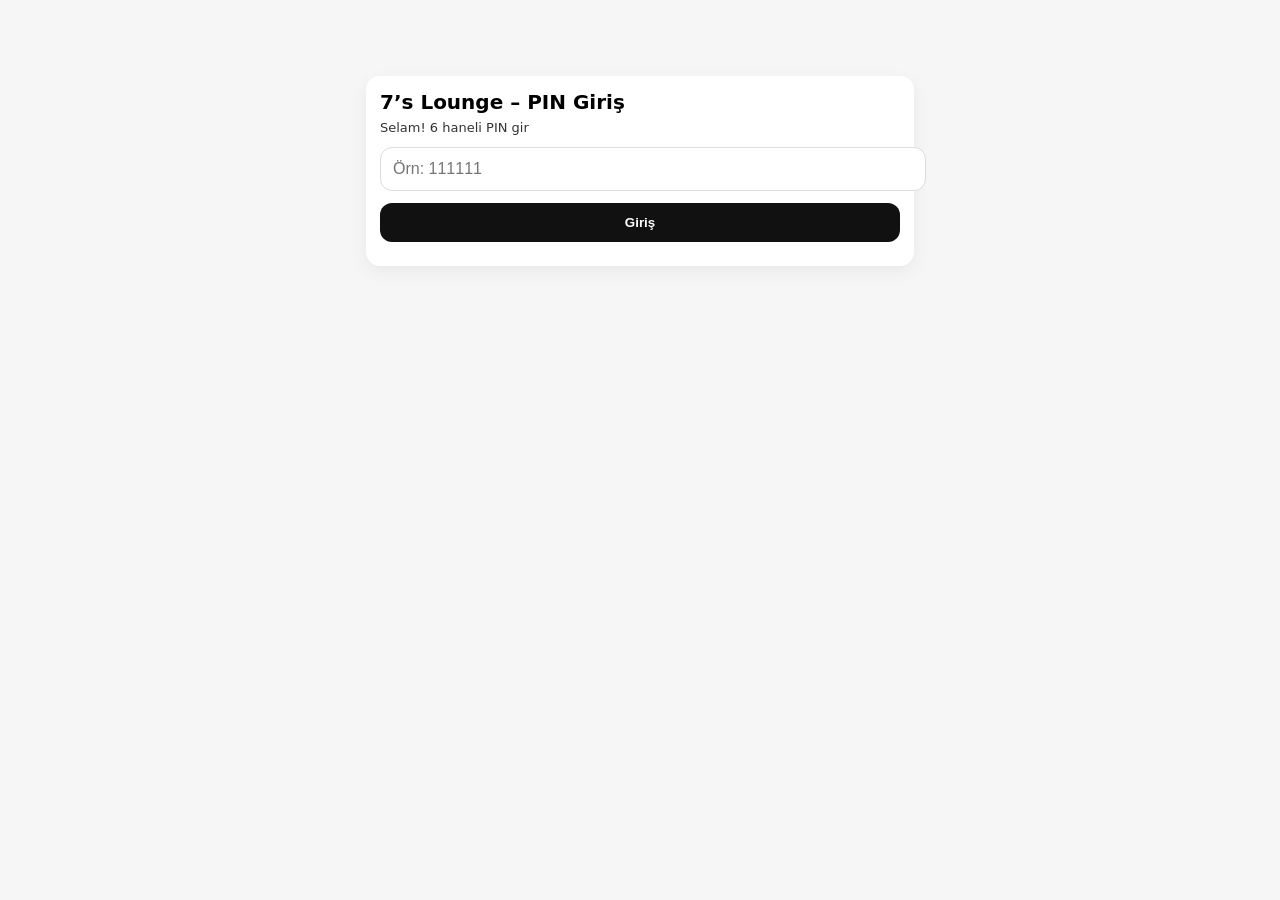
<file: admin/index.html>
<!doctype html>
<html>
<head>
<meta charset="utf-8">
<meta name="viewport" content="width=device-width,initial-scale=1">
<title>7's Lounge – Admin</title>
<link rel="stylesheet" href="/assets/style.css">
</head>
<body>

<div class="header">
  <b>7's Lounge</b>
  <span class="small" id="userInfo"></span>
  <div>
    <a class="badge" href="/admin/profile.html">Profil</a>
    <a class="badge" href="#" id="logout">Çıkış</a>
  </div>
</div>

<div class="wrap">

  <div class="card" id="adminBox" style="display:none">
    <div style="font-weight:900;font-size:18px">Yeni Etkinlik (Sadece Admin)</div>
    <input class="input" id="title" placeholder="Etkinlik adı">
    <input class="input" id="date" type="date" style="margin-top:8px">

    <div class="row" style="margin-top:8px">
      <input class="input" id="vip"  type="number" placeholder="VIP masa">
      <input class="input" id="gold" type="number" placeholder="GOLD masa">
      <input class="input" id="st"   type="number" placeholder="ST masa">
    </div>

    <button class="btn primary" id="create" style="margin-top:10px;width:100%">Etkinliği Oluştur</button>
  </div>

  <div id="events"></div>

</div>

<script src="/assets/app.js"></script>
<script>
logout.onclick = doLogout;

async function load(){
  const me = await whoAmI();
  if(me){
    userInfo.innerText = me.name + " (" + me.role + ")";
    if(me.role === "admin") adminBox.style.display = "block";
  }

  const r = await apiGet('events.list');
  if(!r.ok){
    events.innerHTML = `<div class="card"><b>Hata:</b> ${esc(r.error||'')}</div>`;
    return;
  }

  events.innerHTML = r.events.map(e=>`
    <div class="card">
      <b>${esc(e.title)}</b><br>
      <span class="small">${esc(e.event_date)}</span>
      <div style="height:10px"></div>
      <button class="btn primary" onclick="openEv(${e.id})">Aç</button>
    </div>
  `).join('');
}

function openEv(id){
  location.href="/admin/event.html?event_id="+encodeURIComponent(id);
}

create && (create.onclick = async ()=>{
  const titleV = title.value.trim();
  const dateV = date.value;
  const vipN  = +vip.value||0;
  const goldN = +gold.value||0;
  const stN   = +st.value||0;

  if(!titleV || !dateV){ alert('Eksik bilgi'); return; }

  const r = await apiPost('event.create',{title:titleV,event_date:dateV});
  if(!r.ok){ alert('Event hatası: '+(r.error||'')); return; }

  const s = await apiPost('tables.seed',{vip:vipN,gold:goldN,st:stN});
  if(!s.ok){ alert('Masa seed hatası'); return; }

  alert('Etkinlik oluşturuldu');
  load();
});

load();
</script>

</body>
</html>
</file>
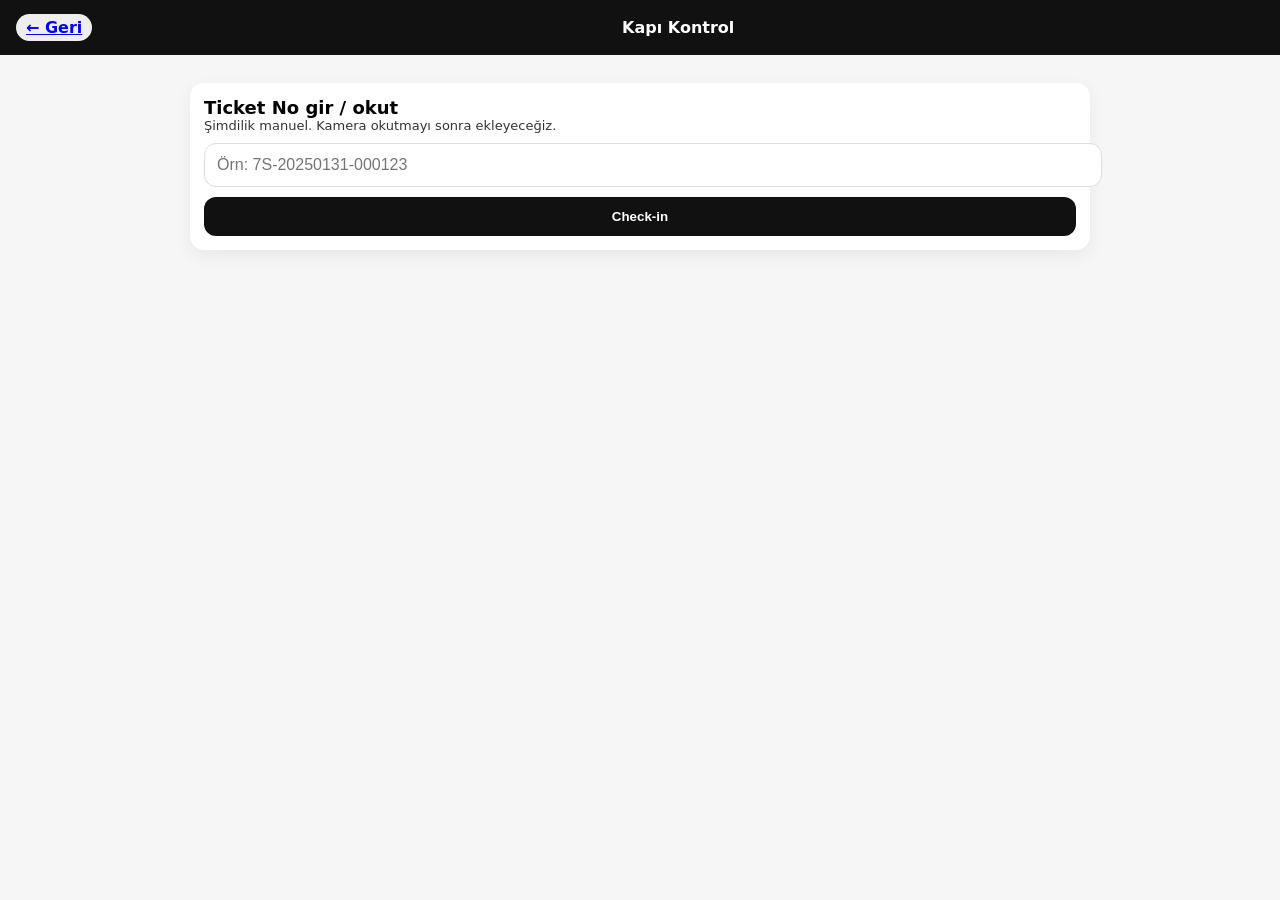
<file: admin/door.html>
<!doctype html>
<html>
<head>
  <meta charset="utf-8" />
  <meta name="viewport" content="width=device-width,initial-scale=1" />
  <title>Kapı Kontrol</title>
  <link rel="stylesheet" href="/assets/style.css">
</head>
<body>
  <div class="header">
    <a class="badge" href="/admin/index.html">← Geri</a>
    <div><b>Kapı Kontrol</b></div>
    <span></span>
  </div>

  <div class="wrap">
    <div class="card">
      <div style="font-weight:800;font-size:18px">Ticket No gir / okut</div>
      <div class="small">Şimdilik manuel. Kamera okutmayı sonra ekleyeceğiz.</div>
      <div style="height:10px"></div>
      <input class="input" id="t" placeholder="Örn: 7S-20250131-000123" />
      <div style="height:10px"></div>
      <button class="btn primary" id="go" style="width:100%">Check-in</button>
    </div>

    <div id="out"></div>
  </div>

  <script src="/assets/app.js"></script>
  <script>
    const $ = (id) => document.getElementById(id);
    
    $("go").onclick = async () => {
      const ticket_no = $("t").value.trim();
      if(!ticket_no) return;
      $("out").innerHTML = `<div class="card">Kontrol ediliyor…</div>`;
      const r = await apiPost("ticket.checkin", {ticket_no});
      if(!r.ok){
        $("out").innerHTML = `<div class="card"><b>Hata:</b> ${esc(r.error||"")}</div>`;
        return;
      }
      $("out").innerHTML = `
        <div class="card">
          <div style="font-weight:900;font-size:20px">✅ Giriş OK</div>
          <div class="small">Masa Ref: <b>${esc(r.group_code)}</b></div>
          <div class="small">Gelen: <b>${r.checked_in}</b> / Satılan: <b>${r.sold}</b> / Max: <b>${r.max_capacity}</b></div>
        </div>`;
      $("t").value = "";
      $("t").focus();
    };
  </script>
</body>
</html>
</file>
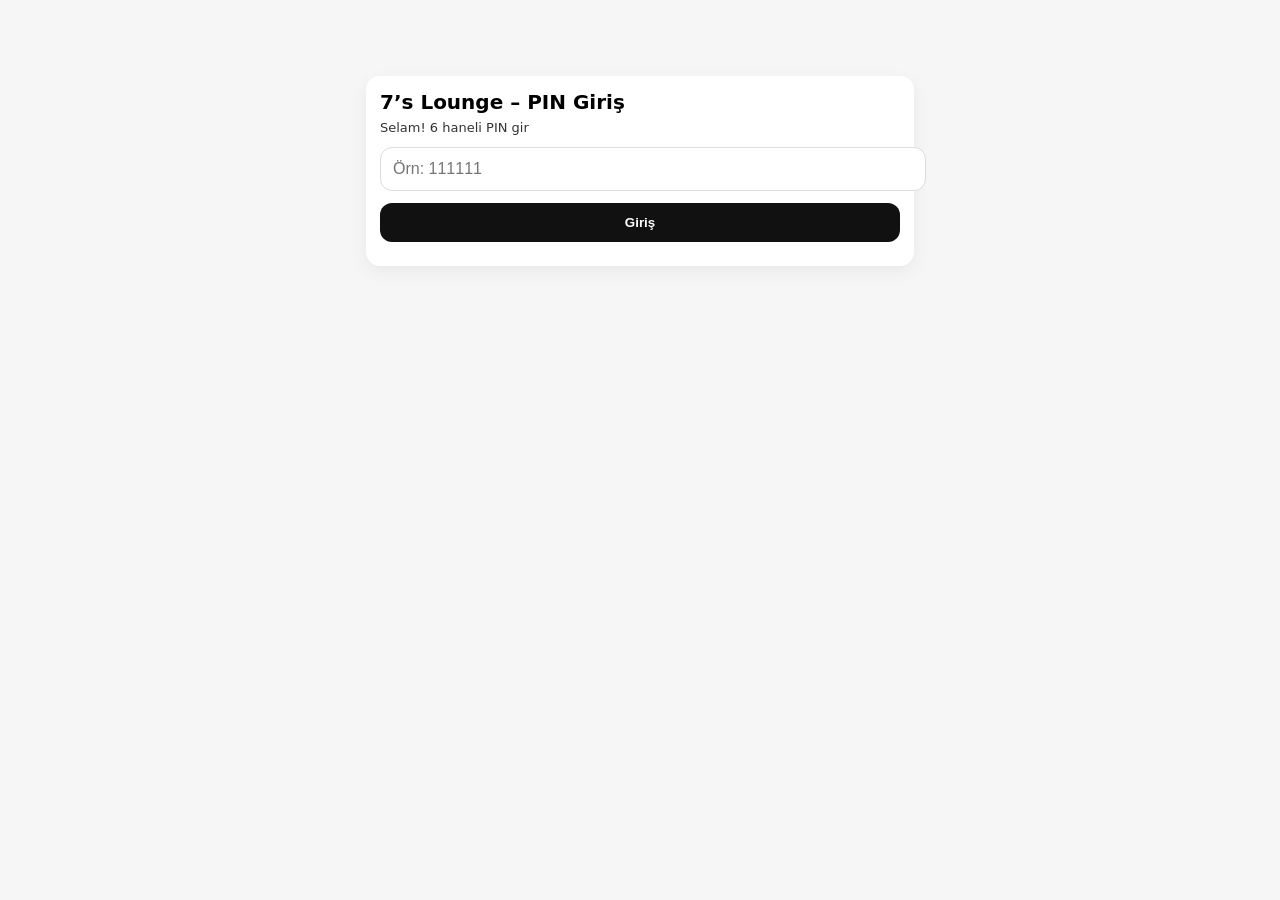
<file: admin/event.html>
<!doctype html>
<html>
<head>
<meta charset="utf-8">
<meta name="viewport" content="width=device-width,initial-scale=1">
<title>Etkinlik</title>
<link rel="stylesheet" href="/assets/style.css">
</head>
<body>

<div class="header">
  <a class="badge" href="/admin/index.html">← Geri</a>
  <div>
    <b id="evTitle">Etkinlik</b><br>
    <span class="small" id="who"></span>
  </div>
  <div>
    <a class="badge" href="/admin/profile.html">Profil</a>
    <a class="badge" href="#" id="logout">Çıkış</a>
  </div>
</div>

<div class="wrap">

<!-- SATIŞ AKIŞI -->
<div class="card">
  <b>Satış Akışı</b>
  <div class="small">1) Kategori → 2) Kişi → 3) Öneri seç → 4) Grup adı → 5) Bilet</div>

  <div class="row" style="margin-top:10px;gap:8px;flex-wrap:wrap">
    <button class="btn gray" onclick="setCat('VIP')">VIP</button>
    <button class="btn gray" onclick="setCat('GOLD')">GOLD</button>
    <button class="btn gray" onclick="setCat('ST')">STANDART</button>
    <button class="btn gray" onclick="setCat('LOCA')">LOCA</button>
    <span class="badge" id="catBadge">Seçilmedi</span>
  </div>

  <div class="row" style="margin-top:10px;gap:8px">
    <input class="input" id="persons" type="number" placeholder="Kaç kişi?" min="1" max="12" style="max-width:160px">
    <button class="btn primary" onclick="suggest()">Öner</button>
    <button class="btn gray" onclick="refreshAll()">Yenile</button>
  </div>

  <input class="input" id="groupName" placeholder="Grup adı (örn: Mustafa)" style="margin-top:10px">
</div>

<div id="chosenBox"></div>
<div id="suggestions"></div>
<div id="activeGroup"></div>

<!-- YÖNETİM PANELLERİ -->
<div class="card">
  <b>Yönetim</b>
  <div class="small">Eski kesilenler + aktif gruplar. Tıkla → aktif yap → bilet ekle.</div>
  <div style="height:10px"></div>
  <div class="row" style="gap:8px;flex-wrap:wrap">
    <button class="btn gray" onclick="loadGroups()">Grupları Yenile</button>
    <button class="btn gray" onclick="loadTickets()">Biletleri Yenile</button>
  </div>
</div>

<div id="groupsList"></div>
<div id="ticketsList"></div>

</div>

<script src="/assets/app.js"></script>
<script>
logout.onclick = doLogout;

const url=new URL(location.href);
const event_id=+url.searchParams.get('event_id');

let me = null;
let category = '';
let chosen = null;
let activeGroupId = null;

function setCat(c){
  category=c;
  catBadge.innerText = c;
  suggestions.innerHTML='';
  chosenBox.innerHTML='';
  chosen=null;
}

async function boot(){
  me = await whoAmI();
  if(me) who.innerText = me.name + " (" + me.role + ")";
  const r = await apiGet('event.get',{event_id});
  if(r.ok) evTitle.innerText = r.event.title + " – " + r.event.event_date;

  await refreshAll();
}
boot();

async function refreshAll(){
  await loadGroups();
  await loadTickets();
  if(activeGroupId) await refreshGroup();
}

async function suggest(){
  const p = +persons.value||0;
  if(!category){ alert('Kategori seç'); return; }
  if(p<=0){ alert('Kişi sayısı gir'); return; }

  chosen=null;
  chosenBox.innerHTML='';

  const r = await apiGet('tables.suggest',{event_id, category, persons:p});
  if(!r.ok){ alert('Öneri hatası: '+(r.error||'')); return; }

  if(!r.suggestions.length){
    suggestions.innerHTML = `<div class="card"><b>Uygun masa yok.</b></div>`;
    return;
  }

  suggestions.innerHTML = `
    <div class="card">
      <b>Öneriler</b>
      <div class="small">En iyi “yan yana” seçenekler. Birini seç.</div>
      <div style="height:8px"></div>
      ${r.suggestions.map((s,idx)=>{
        const payload = encodeURIComponent(JSON.stringify(s));
        return `
          <div class="row" style="justify-content:space-between;margin-top:10px;gap:10px">
            <div><b>Seçenek ${idx+1}:</b> ${s.codes.join(' + ')}</div>
            <button class="btn primary" onclick="choose('${payload}')">Seç</button>
          </div>
        `;
      }).join('')}
    </div>
  `;
}

function choose(payload){
  const s = JSON.parse(decodeURIComponent(payload));
  chosen = s;

  chosenBox.innerHTML = `
    <div class="card">
      <b>Seçilen Kombinasyon</b>
      <div style="margin-top:6px;font-weight:900;font-size:18px">${s.codes.join(' + ')}</div>
      <div class="small" style="margin-top:6px">Grup adını yazıp aşağıdaki butona bas.</div>
      <div style="height:10px"></div>
      <button class="btn primary" style="width:100%" onclick="createAndSell()">Grup Oluştur + 1 Bilet Kes</button>
    </div>
  `;
}

async function createAndSell(){
  if(!chosen){ alert('Önce öneriden seçim yap'); return; }
  const name = groupName.value.trim();
  if(!name){ alert('Grup adı gir'); return; }

  const g = await apiPost('group.create_auto',{
    event_id,
    category,
    group_label:name,
    table_ids: chosen.table_ids
  });

  if(!g.ok){
    alert('Grup oluşturulamadı: ' + (g.error||'') + (g.detail ? ' ('+g.detail+')' : ''));
    return;
  }

  activeGroupId = g.group_id;

  const t = await apiPost('ticket.create',{event_id, group_id: activeGroupId});
  if(!t.ok){
    alert('Bilet kesilemedi: ' + (t.error||''));
    return;
  }

  renderTicket(t.ticket_no, t.qr_url);
  await refreshGroup();
  await refreshAll();
}

async function addOne(){
  if(!activeGroupId){ alert('Aktif grup yok'); return; }
  const t = await apiPost('ticket.add',{group_id: activeGroupId});
  if(!t.ok){
    alert('Yer yok (DOLU)');
    return;
  }
  renderTicket(t.ticket_no, t.qr_url);
  await refreshGroup();
  await loadTickets();
}

async function markPaid(){
  if(!activeGroupId){ alert('Aktif grup yok'); return; }
  const r = await apiPost('group.pay',{group_id: activeGroupId});
  if(!r.ok){ alert('Ödeme işaretlenemedi'); return; }
  await refreshGroup();
  await loadGroups();
}

async function refreshGroup(){
  if(!activeGroupId) return;
  const r = await apiGet('group.status',{group_id: activeGroupId});
  if(!r.ok) return;

  const g = r.group;
  const paid = g.paid_at ? `✅ Para alındı (${g.paid_by})` : `⏳ Ödeme bekliyor`;
  const left = r.remaining;

  activeGroup.innerHTML = `
    <div class="card">
      <b>Aktif Grup</b>
      <div style="margin-top:6px;font-weight:900">${esc(g.group_code)}</div>
      <div class="small">Grup: <b>${esc(g.group_label||'')}</b></div>
      <div class="small">Kategori: <b>${esc(g.category||'')}</b></div>
      <div class="small">Doluluk: <b>${g.sold}/${g.max_capacity}</b> • Kalan: <b>${left}</b></div>
      <div style="height:10px"></div>
      <div class="row" style="gap:8px;flex-wrap:wrap">
        <button class="btn gray" onclick="addOne()">+1 Bilet</button>
        <button class="btn primary" onclick="markPaid()">Para Alındı</button>
        <span class="badge">${paid}</span>
        ${left<=1 && left>0 ? `<span class="badge" style="background:#ef6c00;color:#fff">SON YER</span>` : ``}
        ${left<=0 ? `<span class="badge" style="background:#b71c1c;color:#fff">DOLU</span>` : ``}
      </div>
    </div>
  `;
}

function renderTicket(ticketNo, qrUrl){
  const qrFull = location.origin + qrUrl;
  const msg = `Biletiniz: ${ticketNo}\nQR: ${qrFull}\n7's Lounge`;
  const seller = (who.innerText||'').split(' (')[0];

  suggestions.innerHTML = '';
  chosenBox.innerHTML = `
    <div class="card">
      <b>Son Bilet Kesildi</b>
      <div style="margin-top:6px;font-weight:900;font-size:20px">${esc(ticketNo)}</div>
      <div class="small">Satış yapan: <b>${esc(seller)}</b></div>
      <div style="height:10px"></div>
      <div class="row" style="gap:8px;flex-wrap:wrap">
        <a class="badge" target="_blank" href="${qrUrl}">QR Aç</a>
        <a class="badge" target="_blank" href="https://wa.me/?text=${encodeURIComponent(msg)}">WhatsApp</a>
      </div>
    </div>
  `;
}

/* ====================== LISTE: GRUPLAR ====================== */

async function loadGroups(){
  const r = await apiGet('groups.by_event',{event_id});
  if(!r.ok){ groupsList.innerHTML=''; return; }

  // group_id bazlı birleştir: aynı group için birden fazla satır geliyor (table join)
  const map = new Map();
  for(const row of r.groups){
    if(!map.has(row.id)){
      map.set(row.id,{
        id: row.id,
        category: row.category,
        group_code: row.group_code,
        group_label: row.group_label,
        status: row.status,
        sold: +row.sold,
        max_capacity: +row.max_capacity,
        paid_at: row.paid_at,
        paid_by: row.paid_by,
        tables: []
      });
    }
    map.get(row.id).tables.push(row.table_code || row.group_code);
  }
  const groups = Array.from(map.values())
    .sort((a,b)=>{
      const order = {VIP:1,GOLD:2,ST:3,LOCA:4};
      return (order[a.category]||9) - (order[b.category]||9);
    });

  groupsList.innerHTML = `
    <div class="card">
      <b>Gruplar</b>
      <div class="small">Tıkla → aktif yap. (Sonra +1 bilet kesebilirsin)</div>
      <div style="height:10px"></div>
      ${groups.map(g=>{
        const paid = g.paid_at ? `✅ ${esc(g.paid_by||'')}` : `⏳`;
        const pill = g.status==='FULL'
          ? `<span class="badge" style="background:#b71c1c;color:#fff">DOLU</span>`
          : g.status==='LOCKED'
            ? `<span class="badge">KİLİTLİ</span>`
            : `<span class="badge">AÇIK</span>`;

        return `
          <div class="row" style="justify-content:space-between;gap:10px;margin-top:10px;align-items:center;flex-wrap:wrap">
            <div>
              <b>${esc(g.group_code)}</b> <span class="badge">${esc(g.category)}</span> ${pill}
              <div class="small">
                Grup: <b>${esc(g.group_label||'-')}</b> • ${g.sold}/${g.max_capacity} • Ödeme: ${paid}
              </div>
            </div>
            <div class="row" style="gap:8px;flex-wrap:wrap">
              <button class="btn gray" onclick="setActiveGroup(${g.id})">Aktif Yap</button>
              ${me && me.role==='admin' ? `<button class="btn gray" onclick="deleteGroup(${g.id})">Sil</button>` : ``}
            </div>
          </div>
        `;
      }).join('')}
    </div>
  `;
}

async function setActiveGroup(id){
  activeGroupId = id;
  await refreshGroup();
  window.scrollTo({top:0,behavior:'smooth'});
}

async function deleteGroup(groupId){
  if(!confirm('Grubu silmek istiyor musun? (Admin)')) return;
  const r = await apiPost('group.delete',{group_id: groupId});
  if(!r.ok){ alert('Silinemedi'); return; }
  if(activeGroupId===groupId) activeGroupId=null, activeGroup.innerHTML='';
  await refreshAll();
}

/* ====================== LISTE: BILETLER ====================== */

async function loadTickets(){
  const r = await apiGet('tickets.by_event',{event_id, limit: 80});
  if(!r.ok){ ticketsList.innerHTML=''; return; }

  ticketsList.innerHTML = `
    <div class="card">
      <b>Son Biletler</b>
      <div class="small">İptal eden kişi Admin’de görünür (cancelled_by) + log yazılır.</div>
      <div style="height:10px"></div>

      ${r.tickets.map(t=>{
        const cancelled = t.cancelled_at ? true : false;
        const status = cancelled
          ? `<span class="badge" style="background:#b71c1c;color:#fff">İPTAL (${esc(t.cancelled_by||'')})</span>`
          : `<span class="badge">AKTİF</span>`;

        const actions = cancelled
          ? ``
          : `<button class="btn gray" onclick="cancelTicket(${t.id})">İptal</button>`;

        return `
          <div class="row" style="justify-content:space-between;gap:10px;margin-top:10px;align-items:center;flex-wrap:wrap">
            <div>
              <b>${esc(t.ticket_no)}</b> ${status}
              <div class="small">
                Grup: <b>${esc(t.group_code||'')}</b> • ${esc(t.category||'')} • Satış: <b>${esc(t.sold_by||'')}</b>
              </div>
            </div>
            <div class="row" style="gap:8px;flex-wrap:wrap">
              <a class="badge" target="_blank" href="/api/qr.php?ticket_no=${encodeURIComponent(t.ticket_no)}">QR</a>
              <button class="btn gray" onclick="setActiveGroup(${t.group_id})">Gruba Git</button>
              ${actions}
            </div>
          </div>
        `;
      }).join('')}
    </div>
  `;
}

async function cancelTicket(ticketId){
  if(!confirm('Bu bileti iptal etmek istiyor musun?')) return;
  const r = await apiPost('ticket.cancel',{ticket_id: ticketId});
  if(!r.ok){ alert('İptal edilemedi'); return; }
  await loadTickets();
  if(activeGroupId) await refreshGroup();
}
</script>

</body>
</html>
</file>
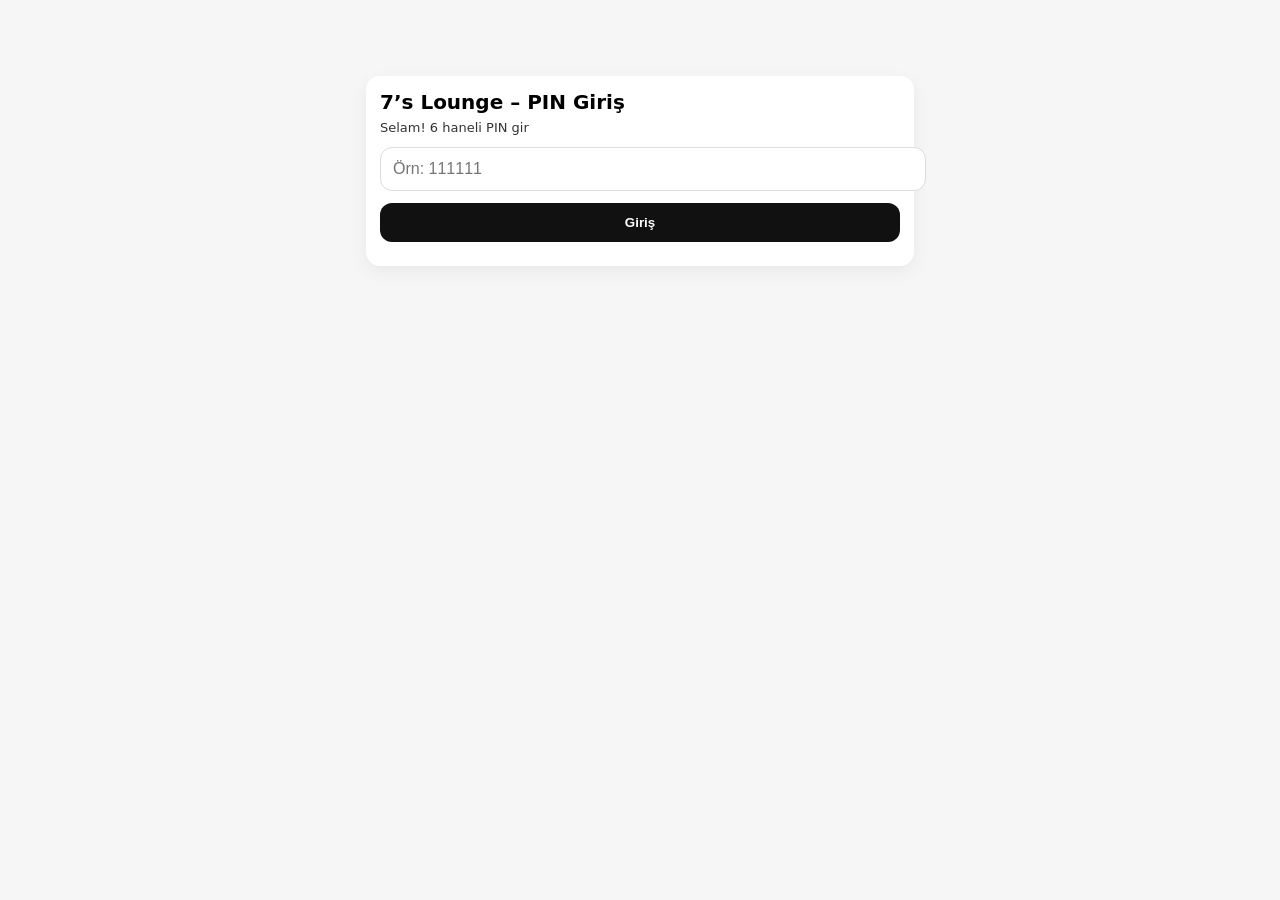
<file: admin/login.html>
<!doctype html>
<html>
<head>
<meta charset="utf-8">
<meta name="viewport" content="width=device-width,initial-scale=1">
<title>Admin Giriş</title>
<link rel="stylesheet" href="/assets/style.css">
</head>
<body>

<div class="wrap">
  <div class="card" style="max-width:520px;margin:60px auto">
    <b style="font-size:20px">7’s Lounge – PIN Giriş</b>
    <div class="small" style="margin-top:6px">Selam! 6 haneli PIN gir</div>

    <input id="pin" class="input" inputmode="numeric" maxlength="6"
           placeholder="Örn: 111111" style="margin-top:12px">

    <button class="btn primary" style="width:100%;margin-top:12px" onclick="login()">Giriş</button>
    <div id="msg" class="small" style="margin-top:10px"></div>
  </div>
</div>

<script src="/assets/app.js"></script>
<script>
async function login(){
  const p = pin.value.trim();
  if(p.length < 4){ msg.innerText = "PIN hatalı"; return; }

  localStorage.setItem("PIN", p);

  const r = await apiGet("auth.me");
  if(!r.ok){
    localStorage.removeItem("PIN");
    msg.innerText = "PIN yanlış veya yetki yok.";
    return;
  }

  // giriş ok
  location.href = "/admin/index.html";
}
</script>

</body>
</html>
</file>
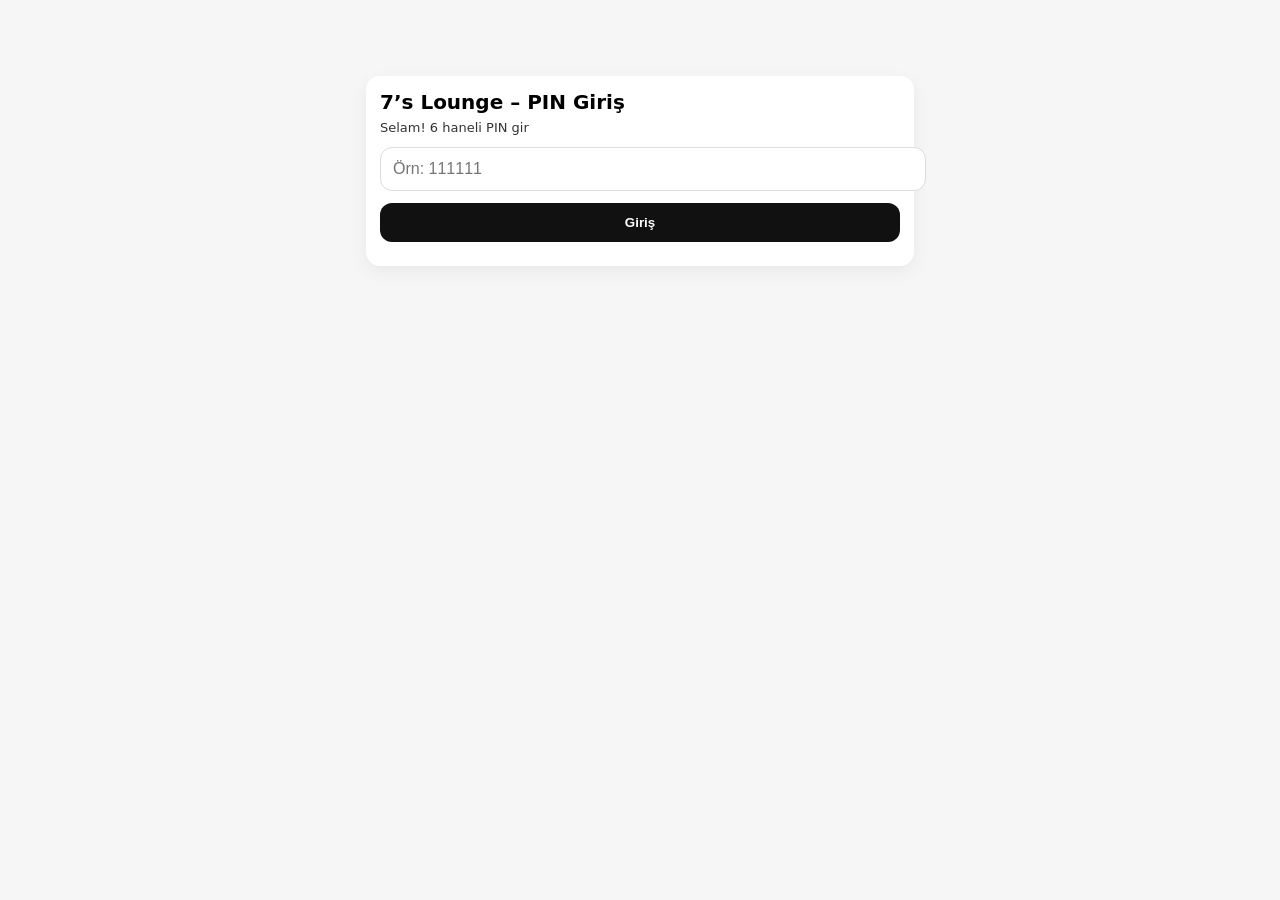
<file: admin/menu.html>
<!doctype html>
<html>
<head>
<meta charset="utf-8">
<meta name="viewport" content="width=device-width,initial-scale=1">
<title>Menü Yönetimi</title>
<link rel="stylesheet" href="/assets/style.css">
</head>
<body>

<div class="header">
  <a class="badge" href="/admin/index.html">← Geri</a>
  <b>Menü Yönetimi</b>
  <a class="badge" href="#" id="logout">Çıkış</a>
</div>

<div class="wrap">

  <div class="card" id="adminBox">
    <div style="font-weight:900;font-size:18px">Yeni Menü Ürünü Ekle</div>
    <input class="input" id="itemName" placeholder="Ürün adı (örn: Çay, Kahve)" style="margin-top:10px">
    
    <select class="input" id="category" style="margin-top:8px">
      <option value="">Kategori Seç</option>
      <option value="İçecek">İçecek</option>
      <option value="Yiyecek">Yiyecek</option>
      <option value="Alkol">Alkol</option>
      <option value="Nargile">Nargile</option>
      <option value="Diğer">Diğer</option>
    </select>

    <input class="input" id="price" type="number" step="0.01" placeholder="Fiyat (TL)" style="margin-top:8px">

    <button class="btn primary" id="createItem" style="margin-top:10px;width:100%">Ürün Ekle</button>
  </div>

  <div id="menuList"></div>

</div>

<script src="/assets/app.js"></script>
<script>
logout.onclick=()=>{
  localStorage.removeItem("PIN");
  location.href="/admin/login.html";
};

async function loadMenu(){
  const r = await apiGet('menu.list');
  if(!r.ok){
    menuList.innerHTML = `<div class="card"><b>Hata:</b> ${esc(r.error||'')}</div>`;
    return;
  }

  if(r.items.length === 0){
    menuList.innerHTML = `<div class="card">Henüz menü ürünü eklenmemiş.</div>`;
    return;
  }

  // Group by category
  const byCategory = {};
  for(const item of r.items){
    const cat = item.category || 'Diğer';
    if(!byCategory[cat]) byCategory[cat] = [];
    byCategory[cat].push(item);
  }

  let html = '';
  for(const [cat, items] of Object.entries(byCategory)){
    html += `
      <div class="card">
        <b>${esc(cat)}</b>
        <div style="height:8px"></div>
        ${items.map(item => `
          <div class="row" style="justify-content:space-between;margin-top:8px;padding:8px;background:#f5f5f5;border-radius:8px">
            <div>
              <b>${esc(item.name)}</b>
              <div class="small">${item.price} TL</div>
            </div>
          </div>
        `).join('')}
      </div>
    `;
  }

  menuList.innerHTML = html;
}

createItem.onclick = async ()=>{
  const name = itemName.value.trim();
  const cat = category.value;
  const priceVal = parseFloat(price.value);

  if(!name || !cat || !priceVal || priceVal <= 0){
    alert('Lütfen tüm alanları doldurun');
    return;
  }

  const r = await apiPost('menu.create', {
    name: name,
    category: cat,
    price: priceVal
  });

  if(!r.ok){
    alert('Ürün eklenemedi: ' + (r.error||''));
    return;
  }

  alert('Ürün eklendi!');
  itemName.value = '';
  category.value = '';
  price.value = '';
  loadMenu();
};

async function boot(){
  const me = await whoAmI();
  if(!me || me.role !== 'admin'){
    alert('Bu sayfaya erişim yetkiniz yok');
    location.href = '/admin/index.html';
    return;
  }
  await loadMenu();
}

boot();
</script>

</body>
</html>
</file>
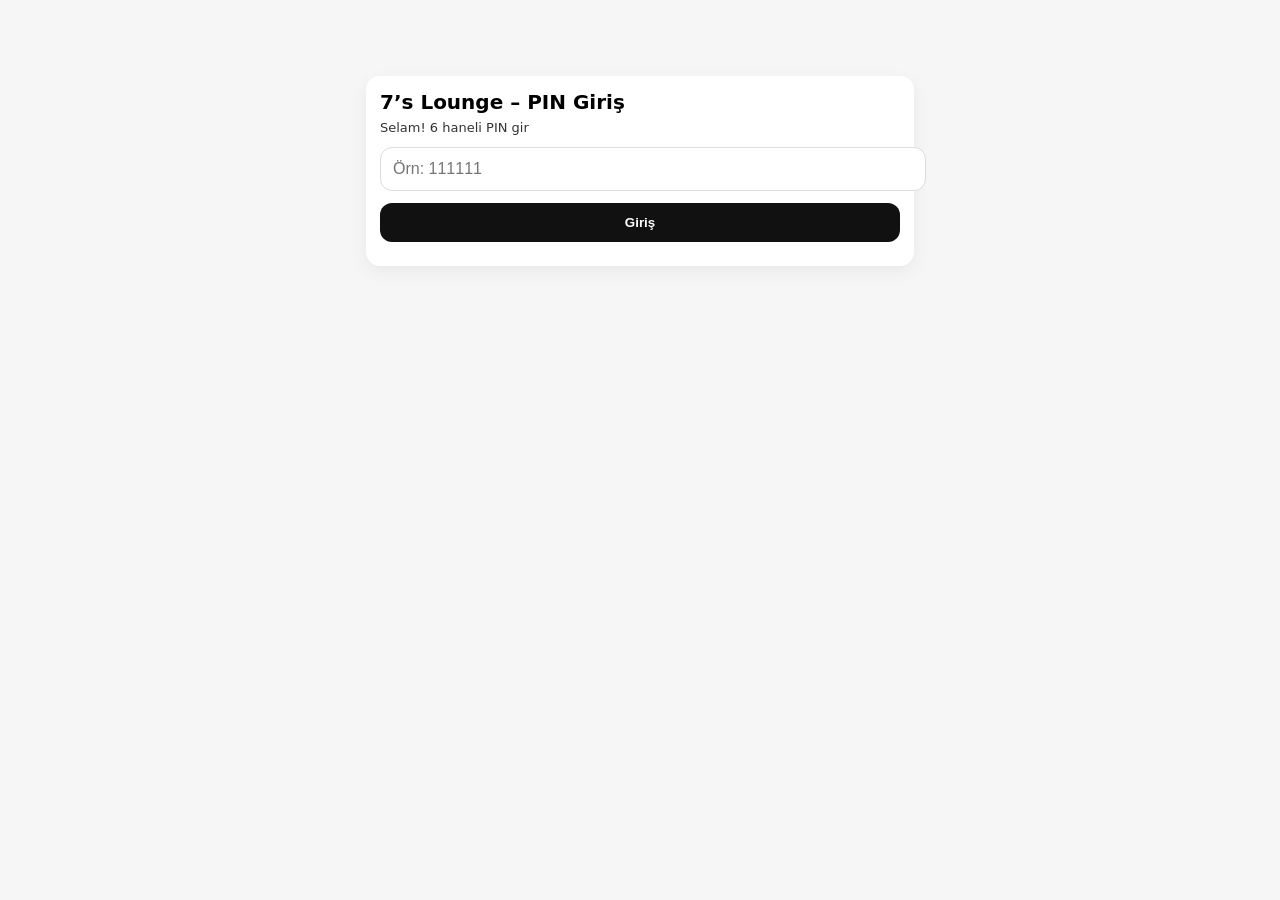
<file: admin/profile.html>
<!doctype html>
<html>
<head>
<meta charset="utf-8">
<meta name="viewport" content="width=device-width,initial-scale=1">
<title>Profil</title>
<link rel="stylesheet" href="/assets/style.css">
</head>
<body>

<div class="header">
  <a class="badge" href="/admin/index.html">← Geri</a>
  <b>Profil</b>
  <a class="badge" href="#" id="logout">Çıkış</a>
</div>

<div class="wrap">

  <div class="card">
    <div style="font-weight:900;font-size:18px">Kullanıcı Bilgileri</div>
    <div style="height:10px"></div>
    
    <div class="small">Ad:</div>
    <div style="font-weight:700;margin-top:4px" id="userName">-</div>
    
    <div class="small" style="margin-top:12px">Rol:</div>
    <div style="font-weight:700;margin-top:4px" id="userRole">-</div>
  </div>

  <div class="card">
    <div style="font-weight:900;font-size:18px">PIN Değiştir</div>
    <div class="small">6 haneli yeni PIN girin</div>
    <div style="height:10px"></div>
    
    <label for="currentPin" class="small">Mevcut PIN:</label>
    <input class="input" id="currentPin" type="password" inputmode="numeric" maxlength="6" placeholder="Mevcut PIN" style="margin-top:4px">
    
    <label for="newPin" class="small" style="margin-top:8px;display:block">Yeni PIN:</label>
    <input class="input" id="newPin" type="password" inputmode="numeric" maxlength="6" placeholder="Yeni PIN" style="margin-top:4px">
    
    <label for="confirmPin" class="small" style="margin-top:8px;display:block">Yeni PIN (Tekrar):</label>
    <input class="input" id="confirmPin" type="password" inputmode="numeric" maxlength="6" placeholder="Yeni PIN (Tekrar)" style="margin-top:4px">
    
    <button class="btn primary" id="changePin" style="margin-top:10px;width:100%">PIN Değiştir</button>
    <div id="pinMsg" class="small" style="margin-top:10px"></div>
  </div>

</div>

<script src="/assets/app.js"></script>
<script>
logout.onclick = doLogout;

async function loadProfile(){
  const me = await whoAmI();
  if(me){
    userName.innerText = me.name || '-';
    userRole.innerText = me.role || '-';
  }
}

changePin.onclick = async ()=>{
  const current = currentPin.value.trim();
  const newP = newPin.value.trim();
  const confirm = confirmPin.value.trim();

  if(current.length < 6 || newP.length < 6 || confirm.length < 6){
    pinMsg.innerText = "❌ Tüm PIN'ler 6 haneli olmalı";
    pinMsg.style.color = "#b71c1c";
    return;
  }

  if(newP !== confirm){
    pinMsg.innerText = "❌ Yeni PIN'ler eşleşmiyor";
    pinMsg.style.color = "#b71c1c";
    return;
  }

  const r = await apiPost('user.change_pin', {
    current_pin: current,
    new_pin: newP
  });

  if(!r.ok){
    pinMsg.innerText = "❌ " + (r.error || 'Hata oluştu');
    pinMsg.style.color = "#b71c1c";
    return;
  }

  pinMsg.innerText = "✅ PIN başarıyla değiştirildi";
  pinMsg.style.color = "#2e7d32";
  
  // Update stored PIN
  localStorage.setItem("PIN", newP);
  
  // Clear inputs
  currentPin.value = "";
  newPin.value = "";
  confirmPin.value = "";
};

loadProfile();
</script>

</body>
</html>
</file>
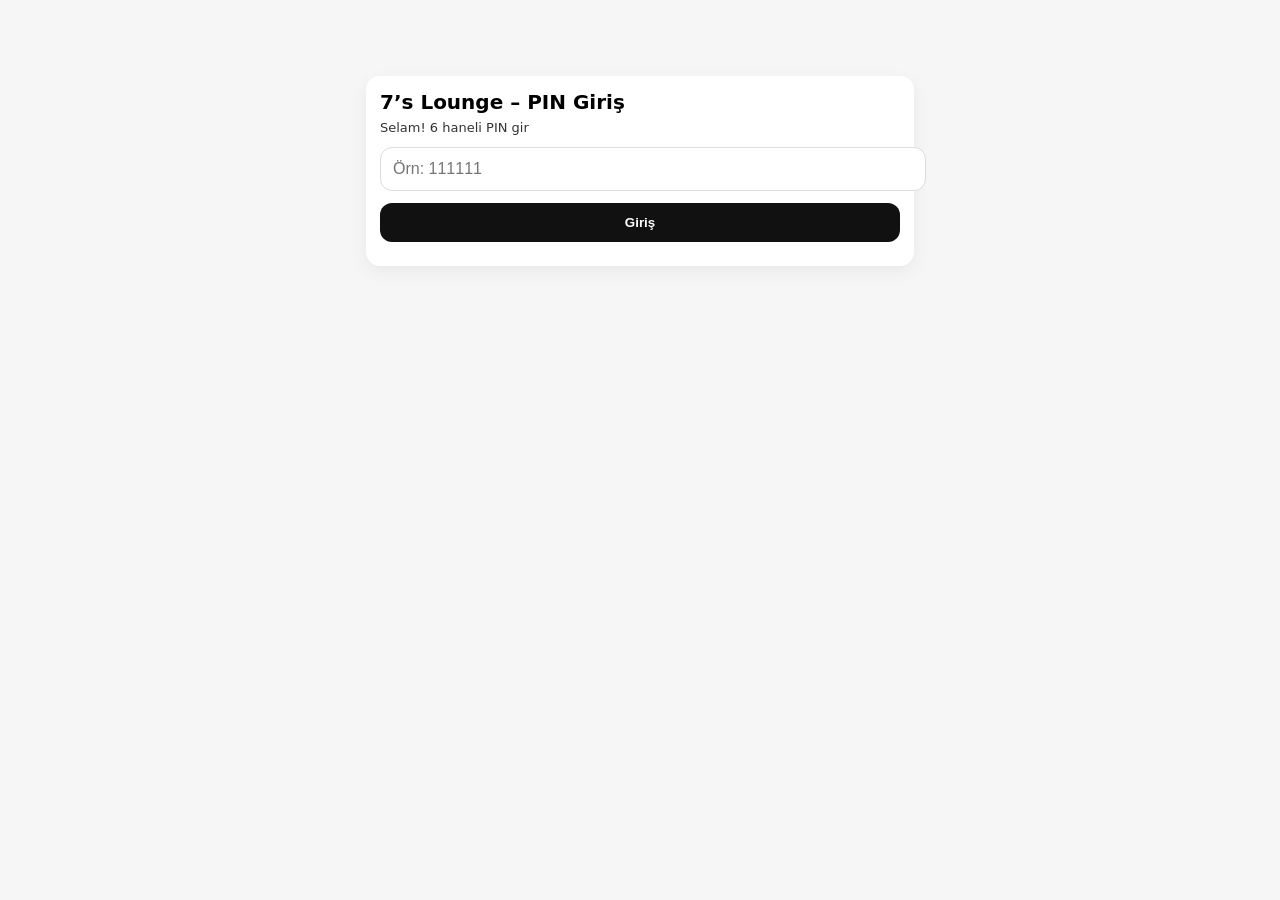
<file: admin/siparis.html>
<!doctype html>
<html>
<head>
<meta charset="utf-8">
<meta name="viewport" content="width=device-width,initial-scale=1">
<title>Sipariş Yönetimi</title>
<link rel="stylesheet" href="/assets/style.css">
</head>
<body>

<div class="header">
  <a class="badge" href="/admin/index.html">← Geri</a>
  <b id="pageTitle">Sipariş Yönetimi</b>
  <a class="badge" href="#" id="logout">Çıkış</a>
</div>

<div class="wrap">

  <div class="card">
    <b>Etkinlik Seç</b>
    <select class="input" id="eventSelect" style="margin-top:10px">
      <option value="">Etkinlik seçin...</option>
    </select>
  </div>

  <div id="ordersList"></div>

</div>

<script src="/assets/app.js"></script>
<script>
logout.onclick=()=>{
  localStorage.removeItem("PIN");
  location.href="/admin/login.html";
};

let selectedEventId = 0;

async function loadEvents(){
  const r = await apiGet('events.list');
  if(!r.ok) return;

  eventSelect.innerHTML = '<option value="">Etkinlik seçin...</option>' + 
    r.events.map(e => `<option value="${e.id}">${esc(e.title)} - ${esc(e.event_date)}</option>`).join('');
}

eventSelect.onchange = async ()=>{
  selectedEventId = +eventSelect.value;
  if(selectedEventId > 0){
    await loadOrders();
  } else {
    ordersList.innerHTML = '';
  }
};

async function loadOrders(){
  if(!selectedEventId){
    ordersList.innerHTML = '';
    return;
  }

  const r = await apiGet('order.list', {event_id: selectedEventId});
  if(!r.ok){
    ordersList.innerHTML = `<div class="card"><b>Hata:</b> ${esc(r.error||'')}</div>`;
    return;
  }

  if(r.orders.length === 0){
    ordersList.innerHTML = `<div class="card">Bu etkinlik için sipariş bulunamadı.</div>`;
    return;
  }

  ordersList.innerHTML = r.orders.map(order => {
    const statusBadge = {
      'PENDING': '<span class="badge" style="background:#ff9800;color:#fff">BEKLİYOR</span>',
      'PREPARING': '<span class="badge" style="background:#2196f3;color:#fff">HAZIRLANIYOR</span>',
      'READY': '<span class="badge" style="background:#4caf50;color:#fff">HAZIR</span>',
      'DELIVERED': '<span class="badge" style="background:#8bc34a;color:#fff">TESLİM EDİLDİ</span>',
      'CANCELLED': '<span class="badge" style="background:#f44336;color:#fff">İPTAL</span>'
    }[order.status] || order.status;

    const itemsHtml = (order.items || []).map(item => `
      <div class="small">
        ${item.quantity}x ${esc(item.item_name)} - ${item.unit_price} TL
        ${item.notes ? `<i>(${esc(item.notes)})</i>` : ''}
      </div>
    `).join('');

    const totalPrice = parseFloat(order.total_price || 0).toFixed(2);

    return `
      <div class="card">
        <div class="row" style="justify-content:space-between;align-items:flex-start">
          <div>
            <b>Sipariş #${order.id}</b> ${statusBadge}
            <div class="small">Masa: <b>${esc(order.table_code)}</b></div>
            <div class="small">Oluşturan: ${esc(order.created_by)} - ${esc(order.created_at)}</div>
            <div style="height:8px"></div>
            ${itemsHtml}
            <div style="height:8px"></div>
            <div style="font-weight:900">Toplam: ${totalPrice} TL</div>
          </div>
          <div style="display:flex;flex-direction:column;gap:6px">
            ${order.status === 'PENDING' ? `<button class="btn primary" onclick="updateStatus(${order.id}, 'PREPARING')">Hazırla</button>` : ''}
            ${order.status === 'PREPARING' ? `<button class="btn primary" onclick="updateStatus(${order.id}, 'READY')">Hazır</button>` : ''}
            ${order.status === 'READY' ? `<button class="btn primary" onclick="updateStatus(${order.id}, 'DELIVERED')">Teslim Et</button>` : ''}
            ${order.status !== 'CANCELLED' && order.status !== 'DELIVERED' ? `<button class="btn gray" onclick="updateStatus(${order.id}, 'CANCELLED')">İptal</button>` : ''}
          </div>
        </div>
      </div>
    `;
  }).join('');
}

async function updateStatus(orderId, newStatus){
  const r = await apiPost('order.update_status', {
    order_id: orderId,
    status: newStatus
  });

  if(!r.ok){
    alert('Durum güncellenemedi: ' + (r.error||''));
    return;
  }

  await loadOrders();
}

async function boot(){
  await whoAmI();
  await loadEvents();
}

boot();
</script>

</body>
</html>
</file>
<file: assets/style.css>
:root{font-family:system-ui,Segoe UI,Arial; }
body{margin:0;background:#f6f6f6;}
.header{display:flex;gap:12px;align-items:center;justify-content:space-between;padding:14px 16px;background:#111;color:#fff;position:sticky;top:0}
.wrap{padding:16px;max-width:900px;margin:0 auto;}
.card{background:#fff;border-radius:14px;padding:14px 14px;margin:12px 0;box-shadow:0 6px 18px rgba(0,0,0,.06)}
.btn{border:0;border-radius:12px;padding:12px 14px;font-weight:700;cursor:pointer}
.btn.primary{background:#111;color:#fff}
.btn.gray{background:#e9e9e9}
.row{display:flex;gap:10px;flex-wrap:wrap;align-items:center}
.badge{display:inline-block;padding:4px 10px;border-radius:999px;background:#eee;font-weight:700}
.small{opacity:.8;font-size:13px}
.input{width:100%;padding:12px 12px;border-radius:12px;border:1px solid #ddd;font-size:16px}
</file>
